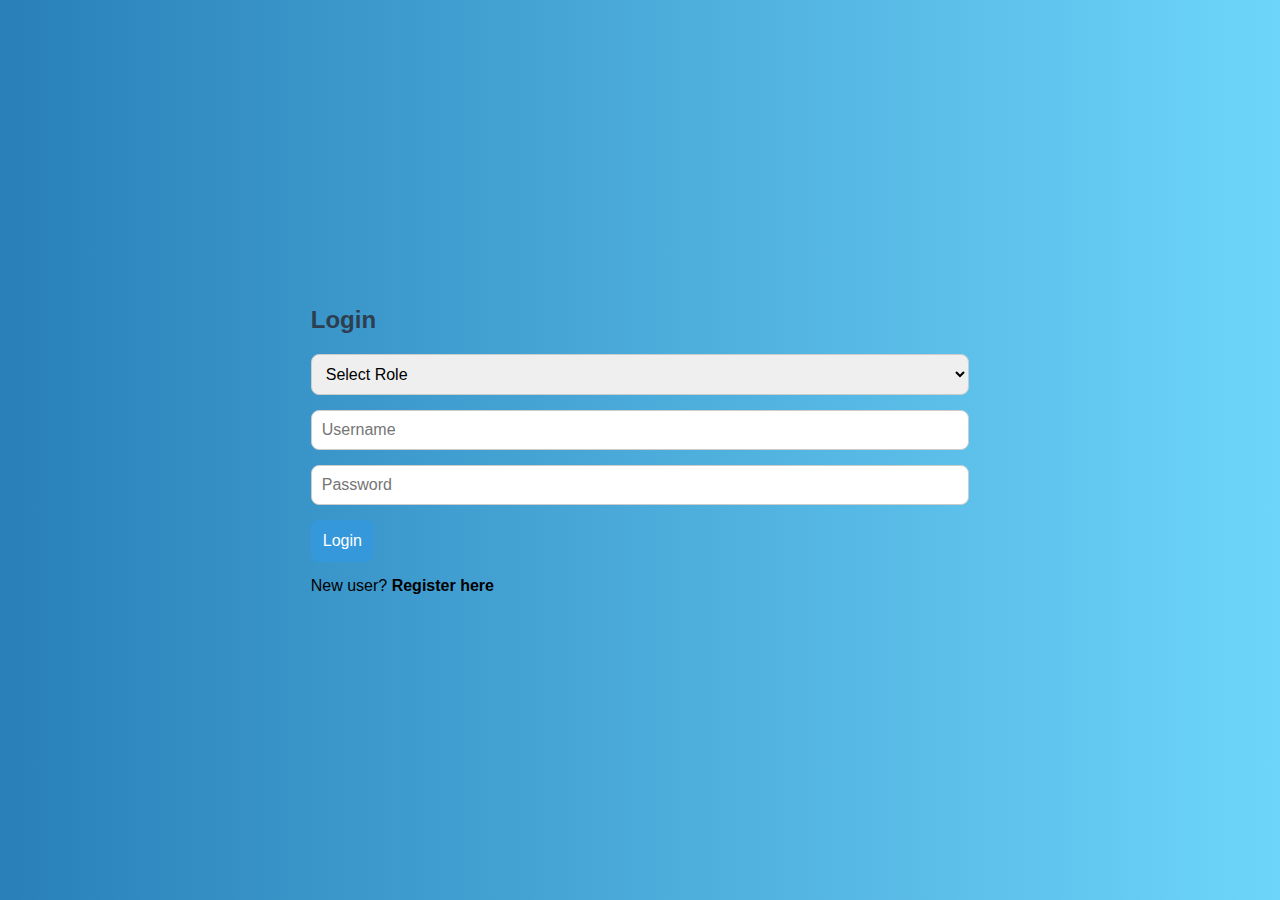
<file: index.html>
<!DOCTYPE html>
<html lang="en">
<head>
  <meta charset="UTF-8">
  <title>Login - Online Banking</title>
  <link rel="stylesheet" href="style.css">
</head>
<body>
  <div class="form-container">
    <h2>Login</h2>
    <form id="loginForm">
      <select id="role">
        <option value="">Select Role</option>
        <option value="user">User</option>
        <option value="admin">Admin</option>
      </select>
      <input type="text" id="username" placeholder="Username" required />
      <input type="password" id="password" placeholder="Password" required />
      <button type="submit">Login</button>
      <p>New user? <a href="register.html">Register here</a></p>
    </form>
  </div>
  <script src="script.js"></script>
</body>
</html>
</file>
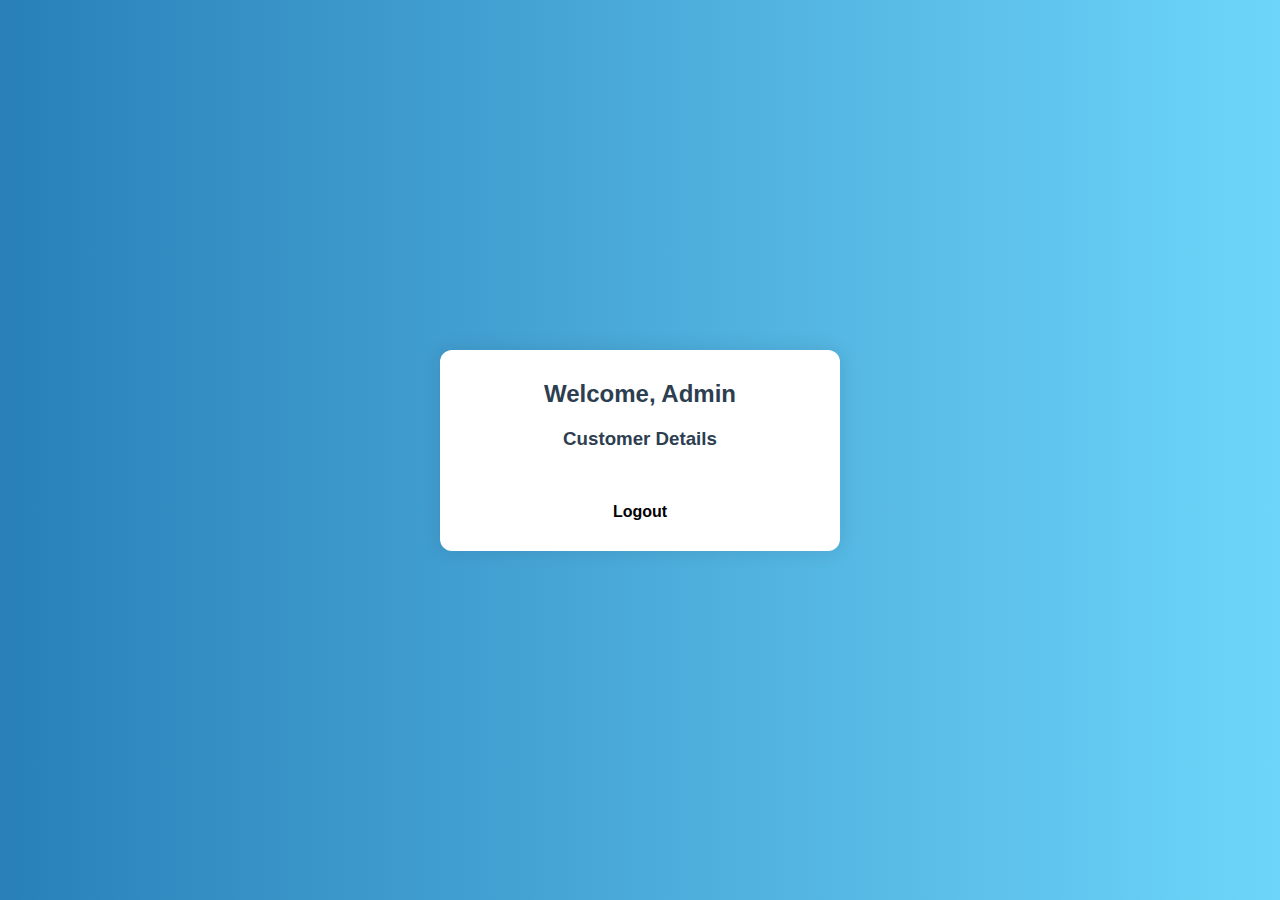
<file: admin-dashboard.html>
<!DOCTYPE html>
<html lang="en">
<head>
  <meta charset="UTF-8">
  <title>Admin Dashboard</title>
  <link rel="stylesheet" href="style.css">
</head>
<body>
  <div class="dashboard">
    <h2>Welcome, Admin</h2>
    <h3>Customer Details</h3>
    <ul id="customerList"></ul>
    <br>
    <a href="index.html">Logout</a>
  </div>
  <script src="script.js"></script>
</body>
</html>
</file>
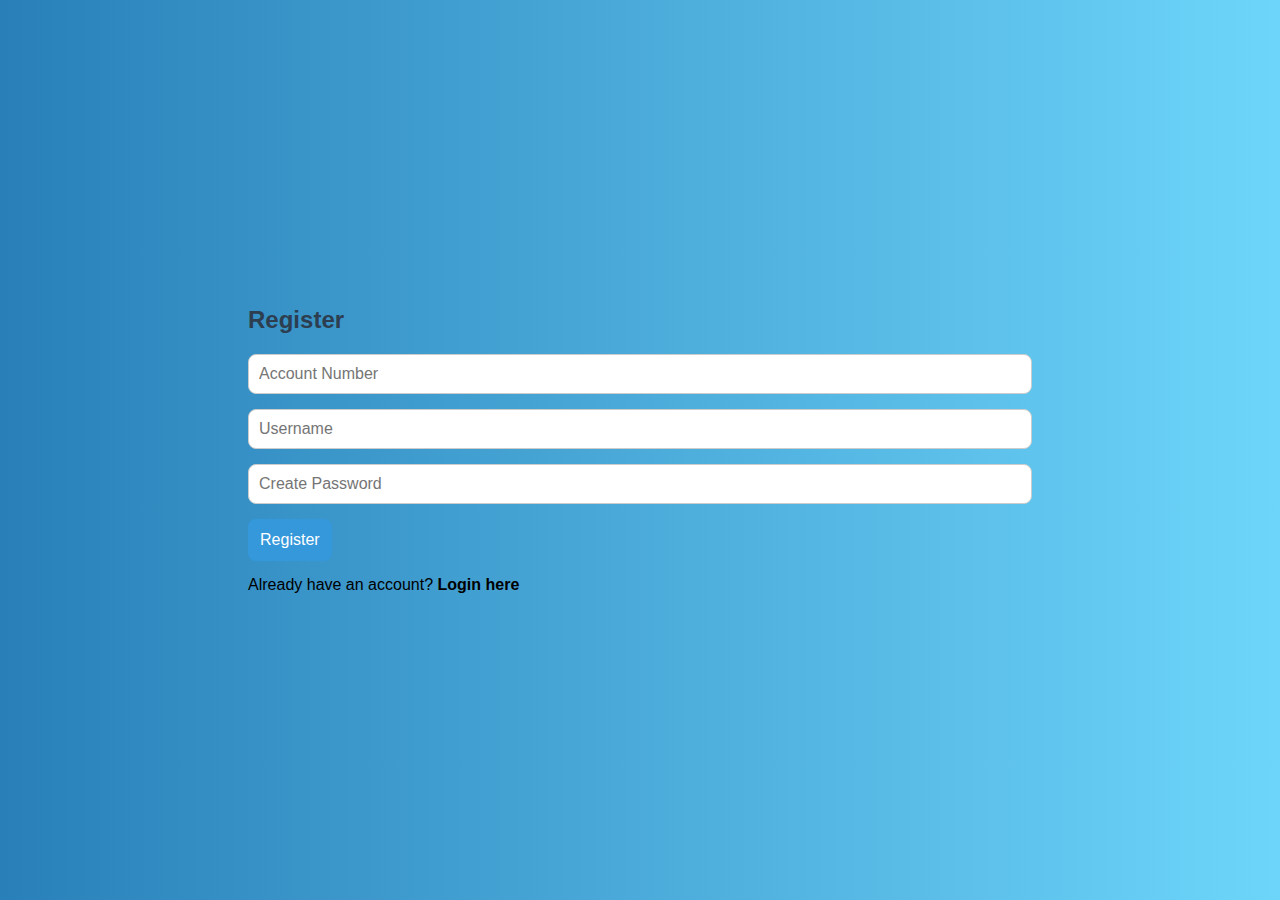
<file: register.html>
<!DOCTYPE html>
<html lang="en">
<head>
  <meta charset="UTF-8">
  <title>Register - Online Banking</title>
  <link rel="stylesheet" href="style.css">
</head>
<body>
  <div class="form-container">
    <h2>Register</h2>
    <form id="registerForm">
      <input type="text" id="regAccount" placeholder="Account Number" required />
      <input type="text" id="regUsername" placeholder="Username" required />
      <input type="password" id="regPassword" placeholder="Create Password" required />
      <button type="submit">Register</button>
      <p>Already have an account? <a href="index.html">Login here</a></p>
    </form>
  </div>
  <script src="script.js"></script>
</body>
</html>
</file>
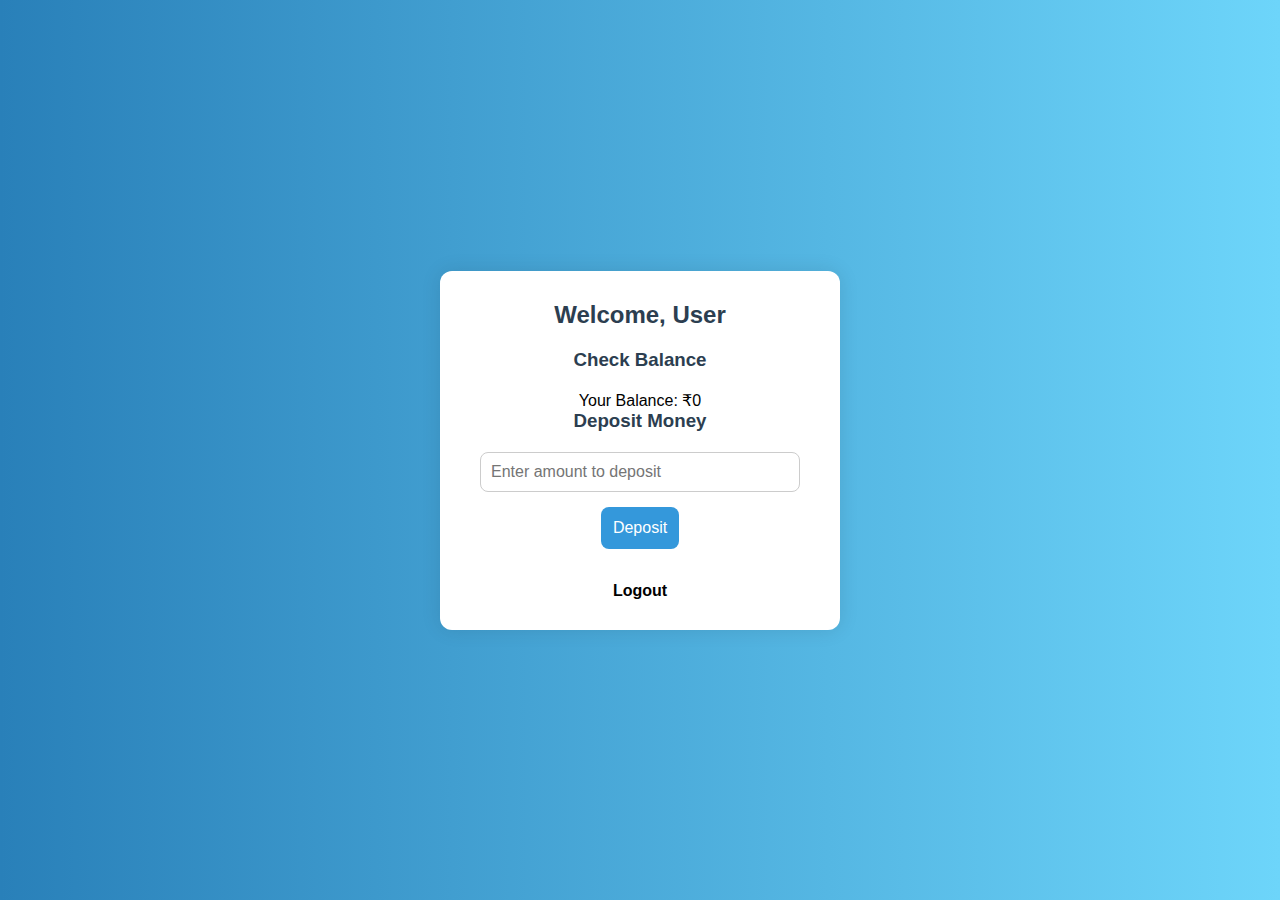
<file: user-dashboard.html>
<!DOCTYPE html>
<html lang="en">
<head>
  <meta charset="UTF-8">
  <title>User Dashboard</title>
  <link rel="stylesheet" href="style.css">
</head>
<body>
  <div class="dashboard">
    <h2>Welcome, User</h2>

    <!-- Show Current Balance -->
    <h3>Check Balance</h3>
    <p>Your Balance: ₹<span id="balance">0</span></p>

    <!-- Deposit Form -->
    <h3>Deposit Money</h3>
    <input type="number" id="depositAmount" placeholder="Enter amount to deposit" />
    <button onclick="depositMoney()">Deposit</button>

    <!-- Logout -->
    <br><br>
    <a href="index.html">Logout</a>
  </div>
  <script src="script.js"></script>
</body>
</html>
</file>
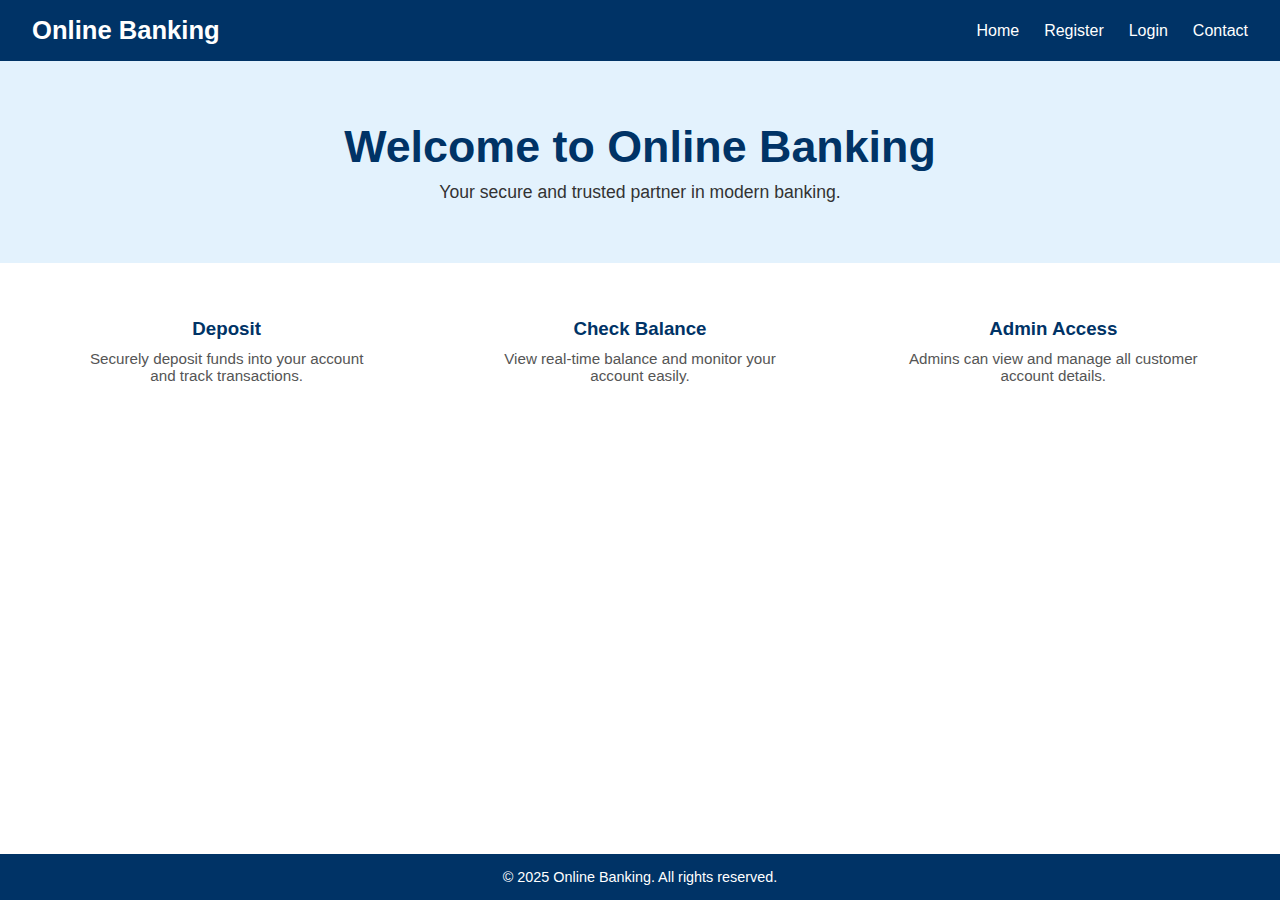
<file: web.html>
<!DOCTYPE html>
<html lang="en">
<head>
  <meta charset="UTF-8" />
  <meta name="viewport" content="width=device-width, initial-scale=1.0"/>
  <title>Online Banking</title>
  <link rel="stylesheet" href="style1.css" />
</head>
<body>
  <div class="container">
    <!-- Navbar -->
    <header class="navbar">
      <div class="logo">Online Banking</div>
      <nav>
        <ul class="nav-menu">
          <li><a href="#">Home</a></li>
          <li><a href="register.html">Register</a></li>
          <li><a href="index.html">Login</a></li>
          <li><a href="#">Contact</a></li>
        </ul>
      </nav>
    </header>

    <!-- Hero -->
    <section class="hero">
      <h1>Welcome to Online Banking</h1>
      <p>Your secure and trusted partner in modern banking.</p>
    </section>

    <!-- Features -->
    <section class="features">
      <div class="feature">
        <h3>Deposit</h3>
        <p>Securely deposit funds into your account and track transactions.</p>
      </div>
      <div class="feature">
        <h3>Check Balance</h3>
        <p>View real-time balance and monitor your account easily.</p>
      </div>
      <div class="feature">
        <h3>Admin Access</h3>
        <p>Admins can view and manage all customer account details.</p>
      </div>
    </section>

    <!-- Footer -->
    <footer>
      <p>© 2025 Online Banking. All rights reserved.</p>
    </footer>
  </div>
</body>
</html>
</file>
<file: style.css>
/* Reset */
* {
  margin: 0;
  padding: 0;
  box-sizing: border-box;
}

/* Body Styling */
body {
  font-family: 'Segoe UI', Tahoma, Geneva, Verdana, sans-serif;
  background: linear-gradient(to right, #2980b9, #6dd5fa);
  min-height: 100vh;
  display: flex;
  justify-content: center;
  align-items: center;
}

/* Form Container */
.container, .dashboard {
  background-color: #ffffff;
  padding: 30px 40px;
  border-radius: 12px;
  box-shadow: 0 0 20px rgba(0, 0, 0, 0.1);
  width: 100%;
  max-width: 400px;
  text-align: center;
}

/* Heading */
h2, h3 {
  margin-bottom: 20px;
  color: #2c3e50;
}

/* Labels & Inputs */
label {
  display: block;
  text-align: left;
  margin: 10px 0 5px;
  font-weight: bold;
  color: #34495e;
}

input, select {
  width: 100%;
  padding: 10px;
  border: 1px solid #ccc;
  border-radius: 8px;
  margin-bottom: 15px;
  font-size: 16px;
}

/* Buttons */
button, input[type="submit"] {
  background-color: #3498db;
  color: white;
  border: none;
  padding: 12px;
  border-radius: 8px;
  font-size: 16px;
  cursor: pointer;
  transition: background 0.3s ease;
}

button:hover, input[type="submit"]:hover {
  background-color: #2980b9;
}

/* Links */
a {
  display: inline-block;
  margin-top: 15px;
  color: black;
  text-decoration: none;
  font-weight: bold;
}

a:hover {
  text-decoration: underline;
  color: #333;
}

/* List for admin */
ul {
  list-style-type: none;
  padding: 0;
  text-align: left;
}

ul li {
  background-color: #ecf0f1;
  padding: 10px;
  border-radius: 6px;
  margin-bottom: 10px;
}

/* Responsive */
@media (max-width: 500px) {
  .container, .dashboard {
    padding: 20px;
  }
}
</file>
<file: style1.css>
/* Reset */
* {
  margin: 0;
  padding: 0;
  box-sizing: border-box;
}

html, body {
  height: 100%;
  font-family: 'Segoe UI', Tahoma, Geneva, Verdana, sans-serif;
  background-color: #f4f6f9;
}

/* Container to push footer down */
.container {
  display: flex;
  flex-direction: column;
  min-height: 100vh;
}

/* Navbar */
.navbar {
  background-color: #003366;
  color: white;
  padding: 1rem 2rem;
  display: flex;
  justify-content: space-between;
  align-items: center;
}

.logo {
  font-size: 1.6rem;
  font-weight: bold;
}

.nav-menu {
  list-style: none;
  display: flex;
}

.nav-menu li {
  margin-left: 25px;
}

.nav-menu a {
  color: white;
  text-decoration: none;
  font-weight: 500;
}

.nav-menu a:hover {
  text-decoration: underline;
}

/* Hero */
.hero {
  background-color: #e3f2fd;
  text-align: center;
  padding: 60px 20px;
}

.hero h1 {
  font-size: 2.8rem;
  color: #003366;
  margin-bottom: 10px;
}

.hero p {
  font-size: 1.1rem;
  color: #333;
}

/* Features */
.features {
  display: flex;
  justify-content: space-around;
  flex-wrap: wrap;
  padding: 40px 20px;
  background-color: #ffffff;
  flex-grow: 1;
}

.feature {
  max-width: 300px;
  margin: 15px;
  text-align: center;
}

.feature h3 {
  color: #003366;
  margin-bottom: 10px;
}

.feature p {
  color: #555;
  font-size: 0.95rem;
}

/* Footer (sticky at bottom) */
footer {
  background-color: #003366;
  color: white;
  text-align: center;
  padding: 15px;
  font-size: 0.9rem;
  margin-top: auto;
}
</file>
